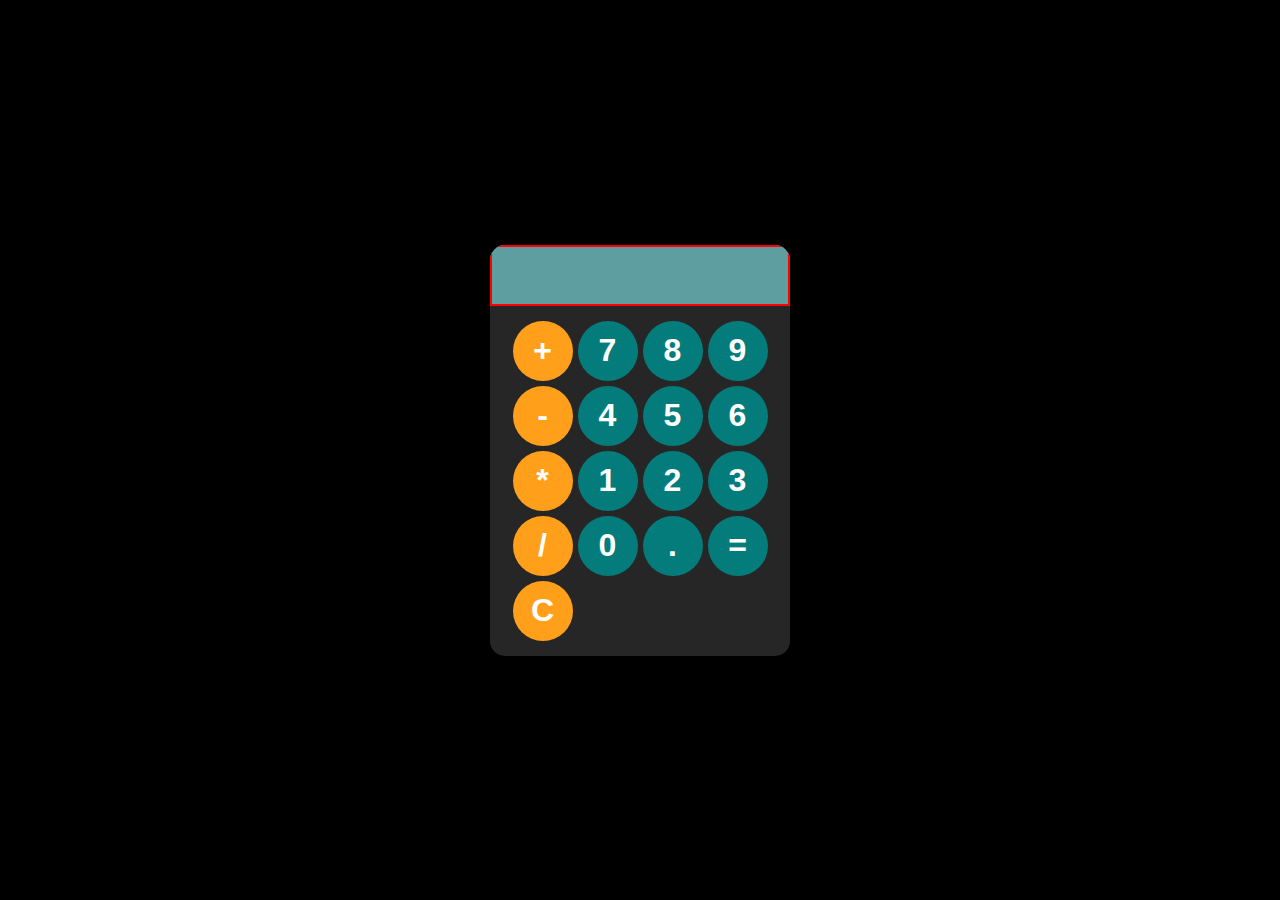
<file: index.html>
<!DOCTYPE html>
<html lang="en">
<head>
    <meta charset="UTF-8">
    <meta name="viewport" content="width=device-width, initial-scale=1.0">
    <title>calculatorApp</title>
    <link rel="stylesheet" href="styles.css">
</head>
<body>
    <div id="calculator">
        <input id="display" readonly>
        <div id="keys">
            <button onclick="appendToDisplay('+')" class="operator-btn">+</button>
            <button onclick="appendToDisplay('7')">7</button>
            <button onclick="appendToDisplay('8')">8</button>
            <button onclick="appendToDisplay('9')">9</button>
            <button onclick="appendToDisplay('-')" class="operator-btn">-</button>
            <button onclick="appendToDisplay('4')">4</button>
            <button onclick="appendToDisplay('5')">5</button>
            <button onclick="appendToDisplay('6')">6</button>
            <button onclick="appendToDisplay('*')" class="operator-btn">*</button>
            <button onclick="appendToDisplay('1')">1</button>
            <button onclick="appendToDisplay('2')">2</button>
            <button onclick="appendToDisplay('3')">3</button>
            <button onclick="appendToDisplay('/')" class="operator-btn">/</button>
            <button onclick="appendToDisplay('0')">0</button>
            <button onclick="appendToDisplay('.')">.</button>
            <button onclick="calculate()">=</button>
            <button onclick="clearDisplay()" class="operator-btn">C</button>
        </div>
    </div>
   <script src="index.js"></script>
</body>
</html>
</file>
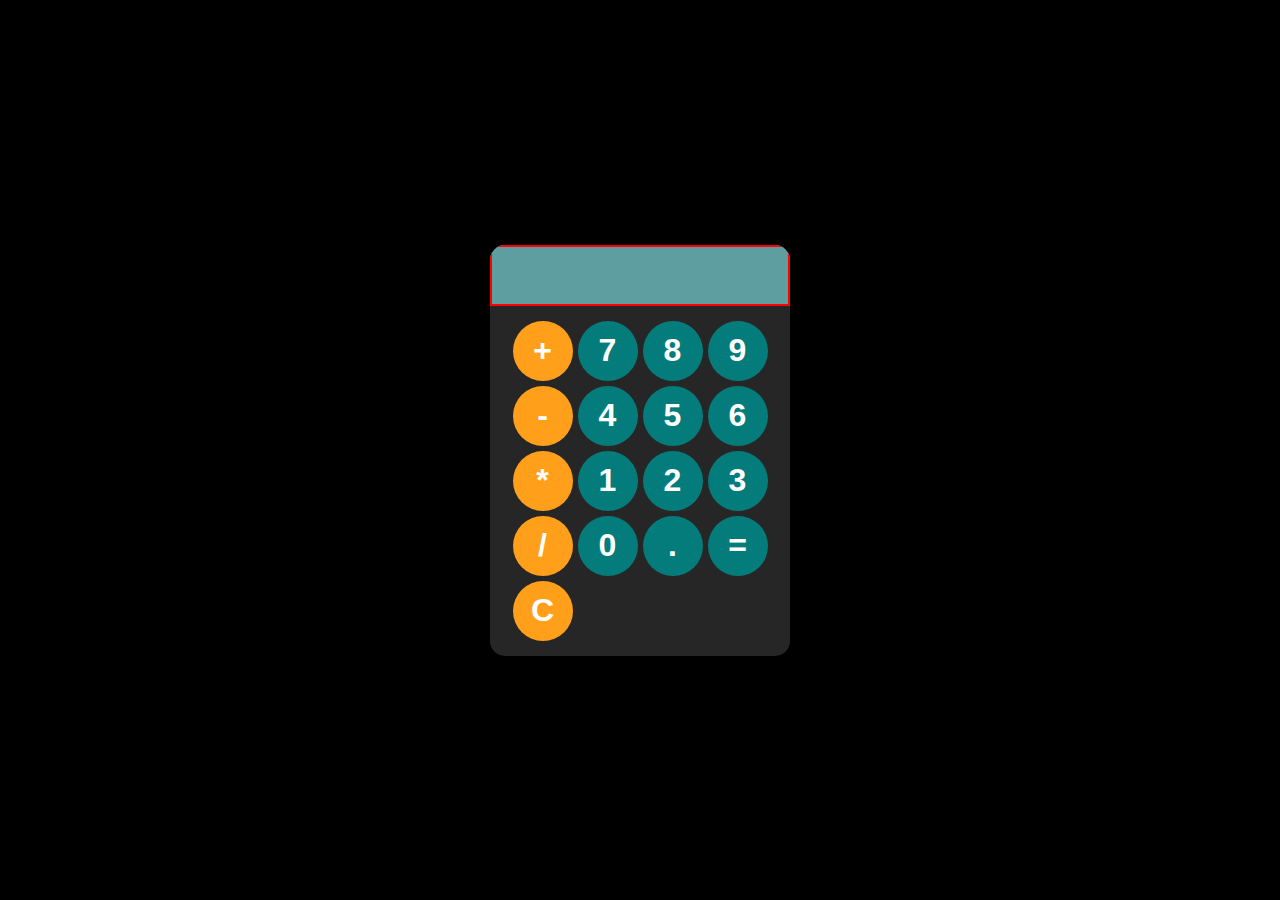
<file: calculator.html>
<!DOCTYPE html>
<html lang="en">
<head>
    <meta charset="UTF-8">
    <meta name="viewport" content="width=device-width, initial-scale=1.0">
    <title>calculatorApp</title>
    <link rel="stylesheet" href="styles.css">
</head>
<body>
    <div id="calculator">
        <input id="display" readonly>
        <div id="keys">
            <button onclick="appendToDisplay('+')" class="operator-btn">+</button>
            <button onclick="appendToDisplay('7')">7</button>
            <button onclick="appendToDisplay('8')">8</button>
            <button onclick="appendToDisplay('9')">9</button>
            <button onclick="appendToDisplay('-')" class="operator-btn">-</button>
            <button onclick="appendToDisplay('4')">4</button>
            <button onclick="appendToDisplay('5')">5</button>
            <button onclick="appendToDisplay('6')">6</button>
            <button onclick="appendToDisplay('*')" class="operator-btn">*</button>
            <button onclick="appendToDisplay('1')">1</button>
            <button onclick="appendToDisplay('2')">2</button>
            <button onclick="appendToDisplay('3')">3</button>
            <button onclick="appendToDisplay('/')" class="operator-btn">/</button>
            <button onclick="appendToDisplay('0')">0</button>
            <button onclick="appendToDisplay('.')">.</button>
            <button onclick="calculate()">=</button>
            <button onclick="clearDisplay()" class="operator-btn">C</button>
        </div>
    </div>
   <script src="index.js"></script>
</body>
</html>
</file>
<file: styles.css>
* {
    box-sizing: border-box;
    padding: 0;
    margin: 0;
}
body {
    margin: 0;
    display: flex;
    justify-content: center;
    align-items: center;
    height: 100vh;
    background-color: black;
}
#calculator {
    display: flex;
    flex-direction: column;
    align-items: center;
    font-family: Arial, sans-serif;
    background-color: hsl(0, 0%, 15%);
    border-radius: 15px;
    width: 300px;
    max-width: 300px;
    min-height: 400px;
    overflow: hidden;
   
}
#display {
    width: 100%;
    padding: 10px;
    font-size: 2rem;
    text-align: left;
    border: 2px solid red;
    background-color: cadetblue;
    color: white;
    box-sizing: border-box;
    
}
#keys {
    display: grid;
    grid-template-columns: repeat(4, 1fr);
    gap: 5px;
    padding: 15px;

}
button {
    width: 60px;
    height: 60px;
    border-radius: 30px;
    border: none;
    background-color: rgb(5, 124, 124); 
    color: white;
    font-size: 2rem;
    font-weight: bold;
    cursor: pointer;
}
button:hover {
    background-color: hsl(0, 0%, 40%);
}
button:active {
    background-color: hsl(0, 0%, 50%);
}
.operator-btn {
    background-color: hsl(35, 100%, 55%);
}
.operator-btn:hover {
    background-color: hsl(35, 100%, 65%);
}
.operator-btn:active {
    background-color: hsl(35, 100%, 75%);
}
</file>
